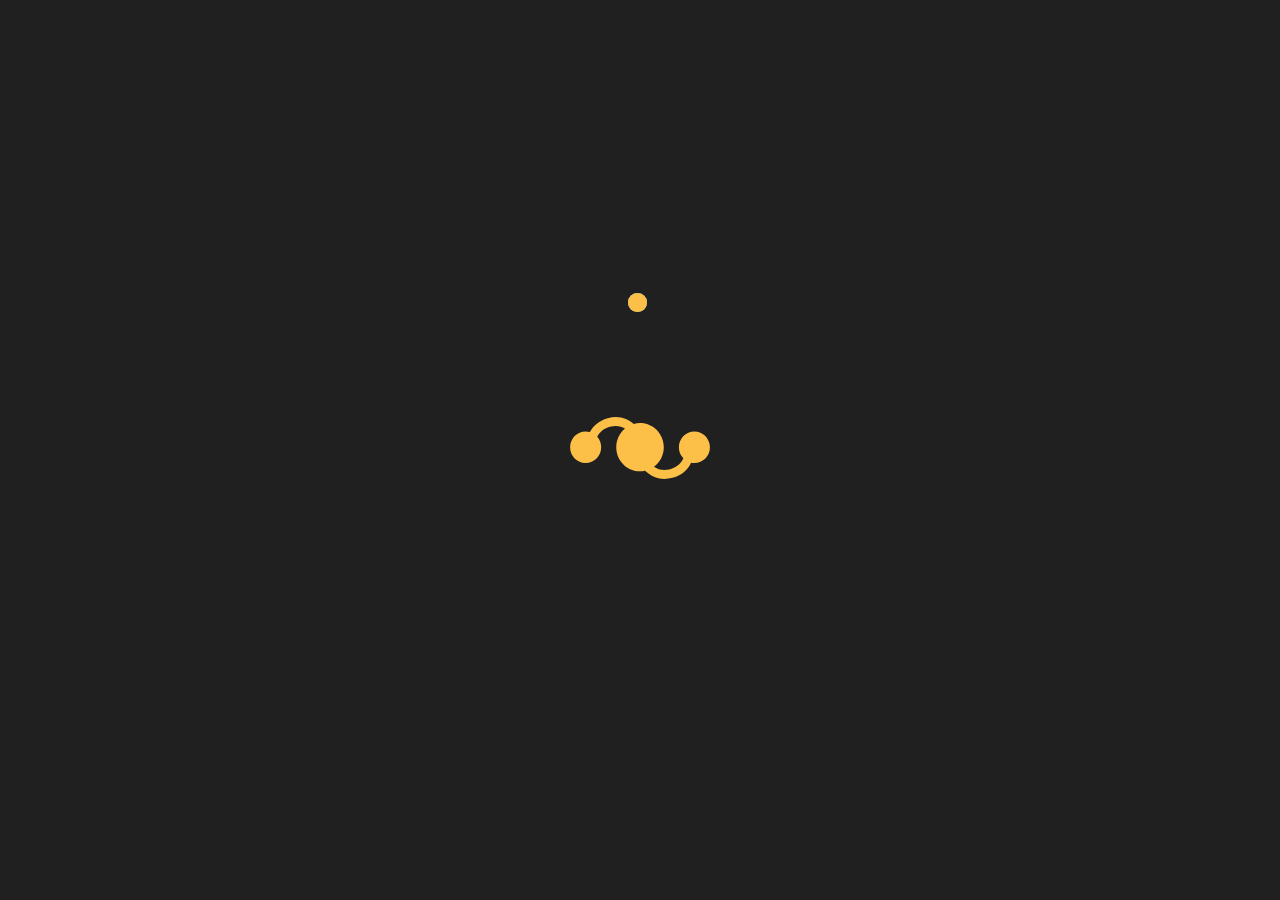
<file: index.html>
<!DOCTYPE html>
<html>
<head>
  <title>Закуток</title>

  <link rel="stylesheet" type="text/css" href="stylesheets/styles.css">
  <link rel="font" type="text/css" href="font/stylesheets.css">
  <link rel="icon" type="image/x-icon" href="images/station.svg">
  <script src="https://code.jquery.com/jquery-3.6.0.min.js"></script>
</head>
<body>

<!-- станция и кружки -->
  <div class="SK">
    <div class="station">
      <div class="image" id="image">
      <img src="images/station.svg" alt="станция" width="140vw"></div>
    </div>

    <div class="fill"></div>

    <div class="spin2">
      <div class="krug1" id="animationspin">
        <div class="blue" id="circle"></div>
      </div>
      <div class="krug2" id="animationspin">
        <div class="red" id="circle"></div>
      </div>
      <div class="krug3" id="animationspin">
        <div class="violet" id="circle"></div>
      </div>
      <div class="krug4" id="animationspin">
        <div class="green" id="circle"></div>
      </div>
      <div class="krug5" id="animationspin">
        <div class="yellow" id="circle"></div>
      </div>
    </div>
  </div>

<!-- главная страница -->
  <div class="main">
    <!-- топ бар -->
    <div class="top" id="top">
      <!-- кнопка история -->
      <div class="B1" id="topButton" >
        <div class="Bblue"  id="container1" onclick="window.location.href='history.html'">
          <div class="история" id="hidden-word1">
          <p>[ИСТОРИЯ]</p>
          </div>
        </div>
      </div>
      <!-- кнопка мероприятия -->
      <div class="B2" id="topButton">
        <div class="Bred"  id="container2" onclick="window.location.href='event.html'">
          <div class="мероприятия" id="hidden-word2">
          <p>[МЕРОПРИЯТИЯ]</p>
          </div>
        </div>
      </div>
      <!-- кнопка станция -->
      <div class="B3" id="topButton">
        <div id="container3">
          <img src="images/station.svg" alt="станция" class="BIMAGE" onclick="window.location.href='index.html'">
            <div class="о станции" id="hidden-word3">
              <p>[ПОДРОБНЕЕ О СТАНЦИИ]</p>
            </div>
        </div>
      </div>
      <!-- кнопка магазин -->
      <div class="B4" id="topButton">
        <div class="Bviolet"  id="container4" onclick="window.location.href='shop.html'">
          <div class="магазин" id="hidden-word4">
          <p>[МАГАЗИН]</p>
          </div>
        </div>
      </div>
      <!-- кнопка новости -->
      <div class="B5" id="topButton">
        <div class="Bgreen"  id="container5" onclick="window.location.href='news.html'">
          <div class="новости" id="hidden-word5">
          <p>[НОВОСТИ]</p>
          </div>
        </div>
      </div>
    </div>

    <!-- большое меню -->
    <div class="wrapper">
      <div class="menue">
        <div class="arrow-right"></div>
        <div class="arrow-right2"></div>
        <div class="arrow-right3"></div>
        <div class="arrow-right4"></div>
        <div class="Историяimage">
          <img src="images/history.svg" alt="история" width="350vw" onclick="window.location.href='history.html'">
        </div>
        <div class="Афишаimage">
          <img src="images/afisha.svg" alt="история" width="350vw" onclick="window.location.href='event.html'">
        </div>
        <div class="Сувенирыimage">
          <img src="images/suveniri.svg" alt="история" width="350vw" onclick="window.location.href='shop.html'">
        </div>
        <div class="Новостиimage">
          <img src="images/news.svg" alt="история" width="350vw" onclick="window.location.href='news.html'">
        </div>
      </div>
      <!-- подвал -->
      <div class="podval">
        <img src="images/podval.svg" alt="podval" class="podvalimg">
      </div>
    </div>

  </div>

  <script src="script.js"></script>

</body>
</html>
</file>
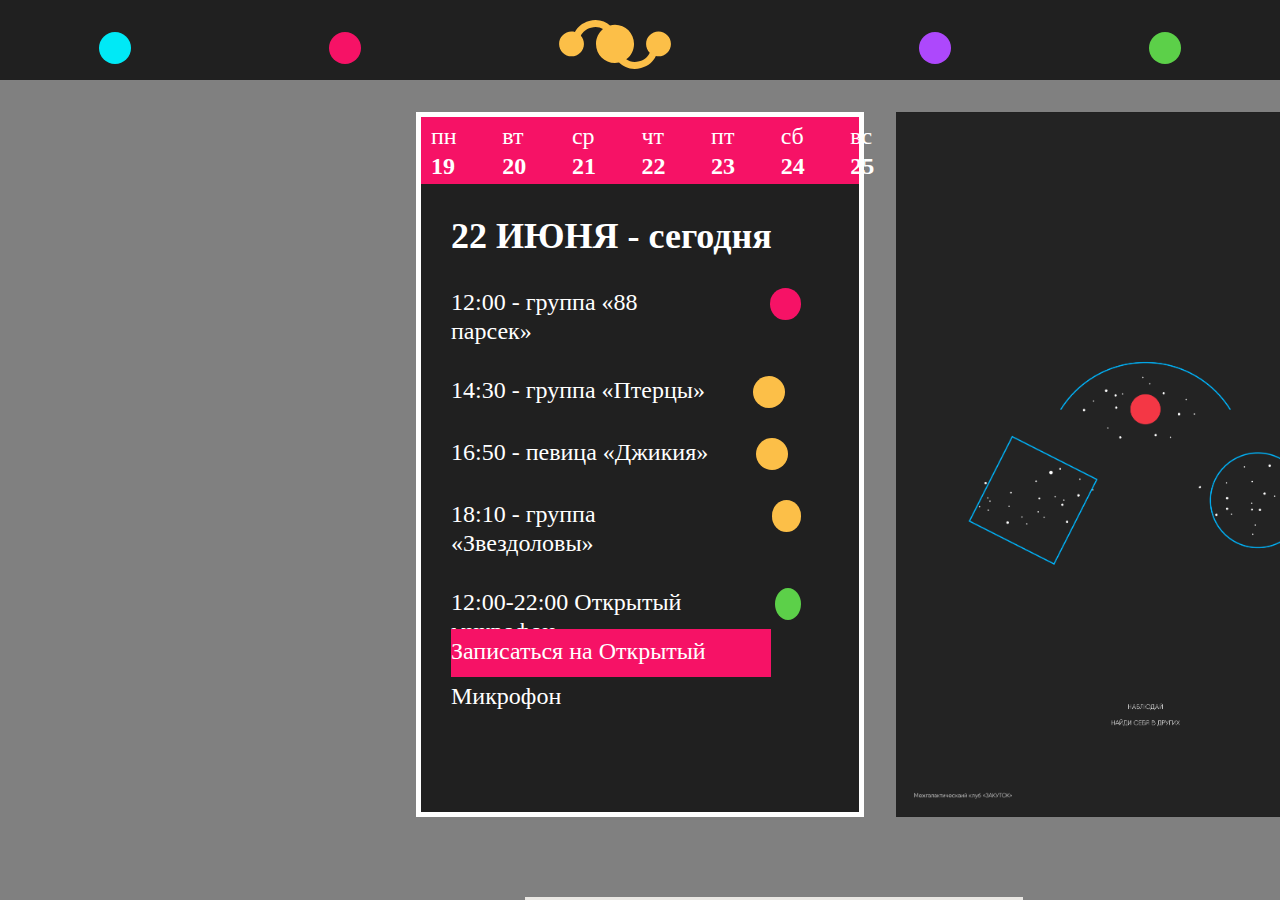
<file: event.html>
<!DOCTYPE html>
<html lang="en" dir="ltr">
  <head>
    <meta charset="utf-8">
    <title>Мероприятия</title>
    <link rel="stylesheet" type="text/css" href="stylesheets/stylesE.css">
    <link rel="font" type="text/css" href="font/stylesheets.css">
    <link rel="icon" type="image/x-icon" href="images/afisha.svg">
    <script src="https://code.jquery.com/jquery-3.6.0.min.js"></script>
  </head>
  <body>
    <script src="scriptE.js"></script>

    <div class="main">
      <!-- топ бар -->
      <div class="top" id="top">
        <!-- кнопка история -->
        <div class="B1" id="topButton" >
          <div class="Bblue"  id="container1" onclick="window.location.href='history.html'">
            <div class="история" id="hidden-word1">
            <p>[ИСТОРИЯ]</p>
            </div>
          </div>
        </div>
        <!-- кнопка мероприятия -->
        <div class="B2" id="topButton">
          <div class="Bred"  id="container2" onclick="window.location.href='event.html'">
            <div class="мероприятия" id="hidden-word2">
            <p>[МЕРОПРИЯТИЯ]</p>
            </div>
          </div>
        </div>
        <!-- кнопка станция -->
        <div class="B3" id="topButton">
          <div id="container3">
            <img src="images/station.svg" alt="станция" class="BIMAGE" onclick="window.location.href='index.html'">
              <div class="о станции" id="hidden-word3">
                <p>[ПОДРОБНЕЕ О СТАНЦИИ]</p>
              </div>
          </div>
        </div>
        <!-- кнопка магазин -->
        <div class="B4" id="topButton">
          <div class="Bviolet"  id="container4" onclick="window.location.href='shop.html'">
            <div class="магазин" id="hidden-word4">
            <p>[МАГАЗИН]</p>
            </div>
          </div>
        </div>
        <!-- кнопка новости -->
        <div class="B5" id="topButton">
          <div class="Bgreen"  id="container5" onclick="window.location.href='news.html'">
            <div class="новости" id="hidden-word5">
            <p>[НОВОСТИ]</p>
            </div>
          </div>
        </div>
      </div>

      <div class="center1">
        <div class="box1red">
          <div class="topred">

            <div class="r1" id="r">
              <div class="пн" id="day">
                пн
              </div>
              <div class="five"  id="number">
                19
              </div>
            </div>

            <div class="r2" id="r">

              <div class="вт" id="day">
                вт
              </div>
              <div class="six" id="number">
                20
              </div>
            </div>

            <div class="r3" id="r">

              <div class="ср" id="day">
                ср
              </div>
              <div class="seven" id="number">
                21
              </div>
            </div>

            <div class="r4" id="r">

              <div class="чт" id="day">
                чт
              </div>
              <div class="eight" id="number">
                22
              </div>
            </div>

            <div class="r5" id="r">

              <div class="пт" id="day">
                пт
              </div>
              <div class="nine" id="number">
                23
              </div>
            </div>

              <div class="r6" id="r">

                <div class="сб" id="day">
                  сб
                </div>
                <div class="ten" id="number">
                  24
                </div>
              </div>

              <div class="r7" id="r">

                <div class="вс" id="day">
                  вс
                </div>
                <div class="eleven" id="number">
                  25
                </div>
              </div>
          </div>

          <div class="button">
            <div class="buttontext">
              Записаться на Открытый Микрофон
            </div>
          </div>

          <div class="redtextcontainer">
            <div class="header1">
             22 ИЮНЯ - сегодня
            </div>
            <div class="redtext+round1" id="redtext_round">
              <div class="redtext1" id="redtext">
                12:00 - группа «88 парсек»
              </div>
              <div class="red1" id="circlesmall"></div>
            </div>

            <div class="redtext+round2" id="redtext_round">
              <div class="redtext2" id="redtext">
                14:30 - группа «Птерцы»
              </div>
              <div class="yellow1" id="circlesmall"></div>
            </div>

            <div class="redtext+round3" id="redtext_round">
              <div class="redtext3" id="redtext">
                16:50 - певица «Джикия»
              </div>
              <div class="yellow2" id="circlesmall"></div>
            </div>

            <div class="redtext+round4" id="redtext_round">
              <div class="redtext4" id="redtext">
                18:10 - группа «Звездоловы»
              </div>
              <div class="yellow3" id="circlesmall"></div>
            </div>


            <div class="redtext+round5" id="redtext_round">
              <div class="redtext5" id="redtext">
                12:00-22:00 Открытый микрофон
              </div>
              <div class="green" id="circlesmall"></div>
            </div>
          </div>
        </div>

        <div class="png1container">
          <img src="images/1@3x.png" alt="1" width="498.5vw" id="png1">
          <img src="images/2@3x.png" alt="1" width="498.5vw" id="png1">
          <img src="images/3@3x.png" alt="1" width="498.5vw" id="png1">
          <img src="images/4@3x.png" alt="1" width="498.5vw" id="png1">
          <img src="images/5@3x.png" alt="1" width="498.5vw" id="png1">
          <img src="images/6@3x.png" alt="1" width="498.5vw" id="png1">
        </div>
        <div class="png2container">
          <img src="images/1 dark@3x.png" alt="1" width="498.5vw" id="png2">
          <img src="images/2 dark@3x.png" alt="1" width="498.5vw" id="png2">
          <img src="images/3 dark@3x.png" alt="1" width="498.5vw" id="png2">
          <img src="images/4 dark@3x.png" alt="1" width="498.5vw" id="png2">
        </div>

      </div>
  </body>
</html>
</file>
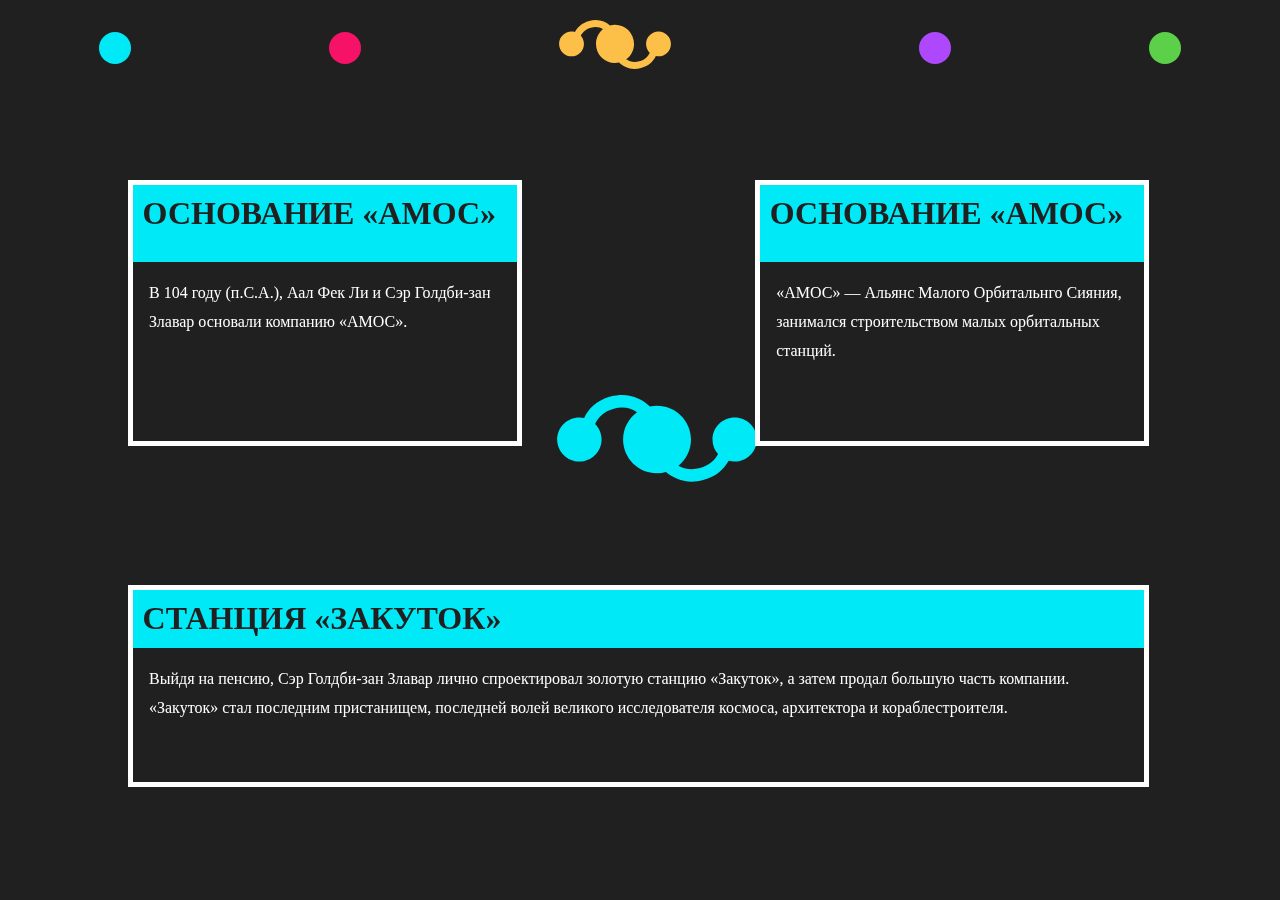
<file: history.html>
<!DOCTYPE html>
<html lang="en" dir="ltr">
  <head>
    <meta charset="utf-8">
    <title>История</title>
    <link rel="stylesheet" type="text/css" href="stylesheets/stylesH.css">
    <link rel="font" type="text/css" href="font/stylesheets.css">
    <link rel="icon" type="image/x-icon" href="images/history.svg">
    <script src="https://code.jquery.com/jquery-3.6.0.min.js"></script>
  </head>
  <body>
    <script src="scriptH.js"></script>

    <div class="main">
      <!-- топ бар -->
      <div class="top" id="top">
        <!-- кнопка история -->
        <div class="B1" id="topButton" >
          <div class="Bblue"  id="container1" onclick="window.location.href='history.html'">
            <div class="история" id="hidden-word1">
            <p>[ИСТОРИЯ]</p>
            </div>
          </div>
        </div>
        <!-- кнопка мероприятия -->
        <div class="B2" id="topButton">
          <div class="Bred"  id="container2" onclick="window.location.href='event.html'">
            <div class="мероприятия" id="hidden-word2">
            <p>[МЕРОПРИЯТИЯ]</p>
            </div>
          </div>
        </div>
        <!-- кнопка станция -->
        <div class="B3" id="topButton">
          <div id="container3">
            <img src="images/station.svg" alt="станция" class="BIMAGE" onclick="window.location.href='index.html'">
              <div class="о станции" id="hidden-word3">
                <p>[ПОДРОБНЕЕ О СТАНЦИИ]</p>
              </div>
          </div>
        </div>
        <!-- кнопка магазин -->
        <div class="B4" id="topButton">
          <div class="Bviolet"  id="container4" onclick="window.location.href='shop.html'">
            <div class="магазин" id="hidden-word4">
            <p>[МАГАЗИН]</p>
            </div>
          </div>
        </div>
        <!-- кнопка новости -->
        <div class="B5" id="topButton">
          <div class="Bgreen"  id="container5" onclick="window.location.href='news.html'">
            <div class="новости" id="hidden-word5">
            <p>[НОВОСТИ]</p>
            </div>
          </div>
        </div>
      </div>

      <div class="center1">
        <div class="stationcontainer">
          <img src="images/station_blue.svg" alt="station_blue" class="station_blue" width="200vw">
        </div>

        <div class="containers">

          <div class="box1">
            <div class="rectangle1"></div>
            <div class="headline1">
              ОСНОВАНИЕ «АМОС»
            </div>
            <div class="text1">
              В 104 году (п.С.А.), Аал Фек Ли и Сэр Голдби-зан Злавар основали компанию «АМОС».
            </div>
          </div>

          <div class="box2">
            <div class="rectangle2"></div>
            <div class="headline2">
              ОСНОВАНИЕ «АМОС»
            </div>
            <div class="text2">
              «АМОС» — Альянс Малого Орбитальнго Сияния, занимался строительством малых орбитальных станций.
            </div>
          </div>

          <div class="box3">
            <div class="rectangle3"></div>
            <div class="headline3">
              СТАНЦИЯ «ЗАКУТОК»
            </div>
            <div class="text3">
              Выйдя на пенсию, Сэр Голдби-зан Злавар лично спроектировал золотую станцию «Закуток», а затем продал большую часть компании. «Закуток» стал последним пристанищем, последней волей великого исследователя космоса, архитектора и кораблестроителя.
            </div>
          </div>
        </div>
      </div>

  </body>
</html>
</file>
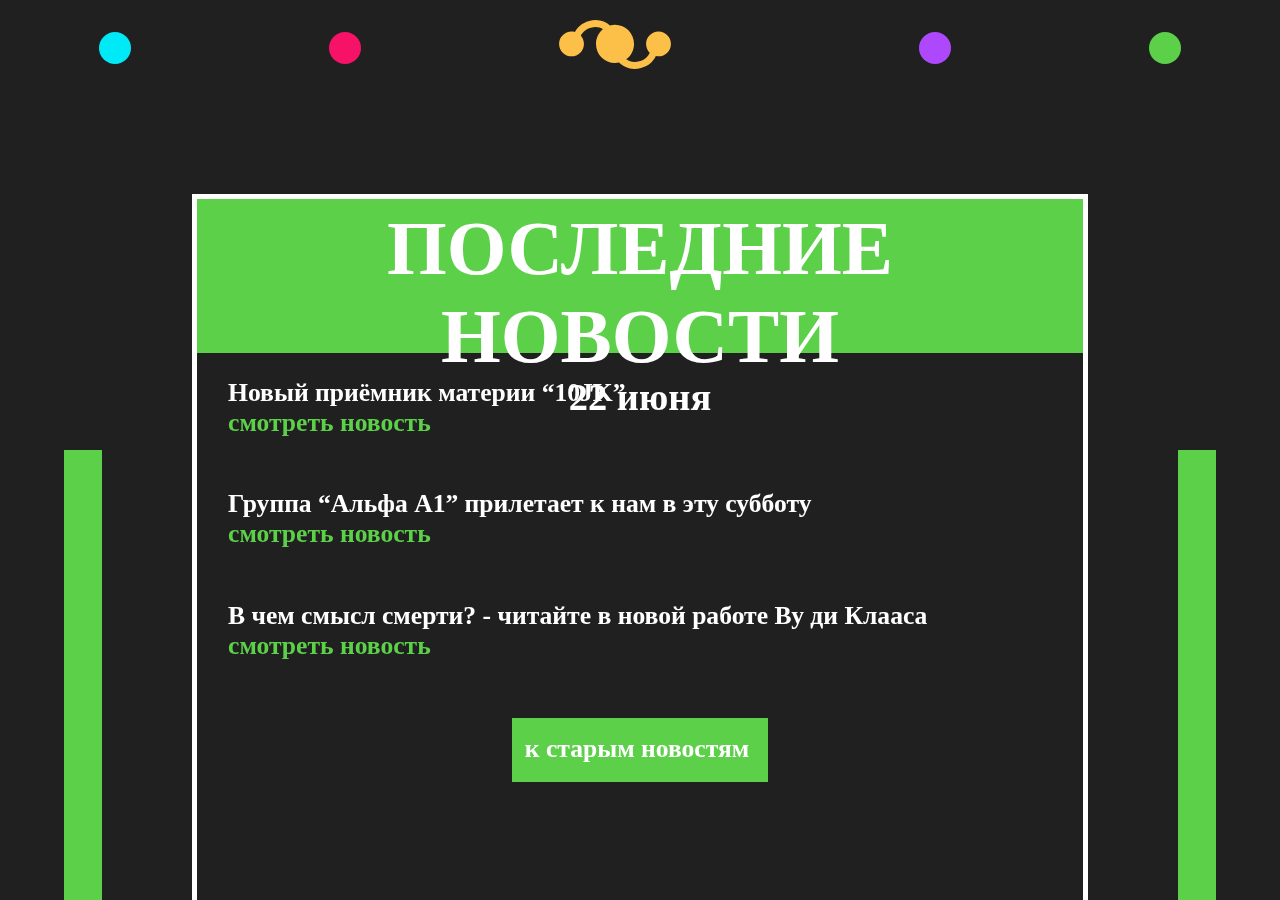
<file: news.html>
<!DOCTYPE html>
<html lang="en" dir="ltr">
  <head>
    <meta charset="utf-8">
    <title>Новости</title>
    <link rel="stylesheet" type="text/css" href="stylesheets/stylesN.css">
    <link rel="font" type="text/css" href="font/stylesheets.css">
    <link rel="icon" type="image/x-icon" href="images/news.svg">
    <script src="https://code.jquery.com/jquery-3.6.0.min.js"></script>
  </head>
  <body>
    <script src="scriptE.js"></script>

    <div class="main">
      <!-- топ бар -->
      <div class="top" id="top">
        <!-- кнопка история -->
        <div class="B1" id="topButton" >
          <div class="Bblue"  id="container1" onclick="window.location.href='history.html'">
            <div class="история" id="hidden-word1">
            <p>[ИСТОРИЯ]</p>
            </div>
          </div>
        </div>
        <!-- кнопка мероприятия -->
        <div class="B2" id="topButton">
          <div class="Bred"  id="container2" onclick="window.location.href='event.html'">
            <div class="мероприятия" id="hidden-word2">
            <p>[МЕРОПРИЯТИЯ]</p>
            </div>
          </div>
        </div>
        <!-- кнопка станция -->
        <div class="B3" id="topButton">
          <div id="container3">
            <img src="images/station.svg" alt="станция" class="BIMAGE" onclick="window.location.href='index.html'">
              <div class="о станции" id="hidden-word3">
                <p>[ПОДРОБНЕЕ О СТАНЦИИ]</p>
              </div>
          </div>
        </div>
        <!-- кнопка магазин -->
        <div class="B4" id="topButton">
          <div class="Bviolet"  id="container4" onclick="window.location.href='shop.html'">
            <div class="магазин" id="hidden-word4">
            <p>[МАГАЗИН]</p>
            </div>
          </div>
        </div>
        <!-- кнопка новости -->
        <div class="B5" id="topButton">
          <div class="Bgreen"  id="container5" onclick="window.location.href='news.html'">
            <div class="новости" id="hidden-word5">
            <p>[НОВОСТИ]</p>
            </div>
          </div>
        </div>
      </div>

      <div class="center">
        <div class="animelement1 swing"></div>
        <div class="container">
          <div class="topgreen">
            <div class="header1">
              ПОСЛЕДНИЕ НОВОСТИ
            </div>
            <div class="header2">
              22 июня
            </div>
          </div>
          <div class="textcontainer">
            <div class="text1" id="txt">
              Новый приёмник материи “10JK”
            </div>
            <div id="textgreen">
              смотреть новость
            </div>
            <div class="text2" id="txt">
              Группа “Альфа А1” прилетает к нам в эту субботу
            </div>
            <div id="textgreen">
              смотреть новость
            </div>
            <div class="text3" id="txt">
              В чем смысл смерти? - читайте в новой работе Ву ди Клааса
            </div>
            <div id="textgreen">
              смотреть новость
            </div>
          </div>
          <div class="button">
            <div class="buttontext">
              к старым новостям
            </div>
          </div>
        </div>
        <div class="animelement2 swing2"></div>

      </div>
  </body>
</html>
</file>
<file: stylesheets/styles.css>
* {
	margin: 0;
	padding: 0;
}
html,
body {
	height: 100%;
}
.wrapper {
	position: relative;
	min-height: 96%;
}
.content {
	padding-bottom: 100px;
}


  body {
    background-color: #202020;
    display: flex;
    align-items: center;
    margin: 0;
    overflow: hidden;
  }

  /*----------------------------------Все про иконку станции---------------------------------------*/

  .SK{
    margin: 0 auto;
    position: relative;
  }

  /* Бокс станции для картинки*/
  .station{
    margin: 0 auto;
    position: relative;
    cursor: pointer;
    animation: spin 4s linear infinite;
    transition: top 1s ease-in-out;
    z-index: 2;
  }

  /* Картинка станции */
  .image {
    margin: 0 auto;
    position: relative;
    transition: transform 0.3s ease-in-out;
    transform-origin: center;
    z-index: 3;
  }
  .image:hover  {
    transform: scale(1.5);
  }

  /* Элемент, заполняющий страницу после клика по санции */
  .fill{
    width: 2vw;
    height: 2vw;
    border-radius: 100%;
    background-color: #FCBF48;
    position: absolute;
    top: 30%;
    left: 40%;
    transition: transform 0.3s ease-in-out;
  }

  /* Действия по клику */
  .hide{
    display: none;
  }
  .unhide{
    display: flex;
  }
  .scale {
    animation: scale 2s 1 alternate forwards;
  }

  /* Анимации */
  @keyframes spin {
    0% {
      transform: rotate(0deg);
    }
    100% {
      transform: rotate(360deg);
    }
  }
  @keyframes scale {
    0% {
      transform: scale(1);
      background-color: #FCBF48;
    }
    70% {
        transform: scale(120);
        background-color: #FCBF48;
      }
    100% {
      transform: scale(150);
      background-color: #202020;
    }
  }
  /*----------------------------------Все про иконку станции---------------------------------------*/


  /*----------------------------------Все про цветные кругляши-------------------------------------*/

  /* База для кручения */
  .spin2{
    position: absolute;
    width: 5em;
    height: 5em;
    top: 11%;
    left: 31%;
  }

  /* Крутящиеся элементы */
  #animationspin{
    position: absolute;
    display: flex;
    width: 20em;
    height: 20em;
    top: -165%;
    left: -170%;
    z-index: 1;
  }

  .krug1{
    animation: spin2 3s 1s infinite ease-in-out;
  }
  .krug2{
    animation: spin2 3s 1.1s infinite ease-in-out;
  }
  .krug3{
    animation: spin2 3s 1.2s infinite ease-in-out;
  }
  .krug4{
    animation: spin2 3s 1.3s infinite ease-in-out;
  }
  .krug5{
    animation: spin2 3s 1.4s infinite ease-in-out;
  }

  /* Разноцветные кружки */
  #circle{
    position: relative;
    margin: 0 auto;
    width: 1.2em;
    height: 1.2em;
    border-radius: 100%;
  }
  .yellow{
    background-color: #FCBF48;
    z-index: 2;
  }
  .blue{
    background-color: #00E9F6;
  }
  .red{
    background-color: #F61266;
  }
  .violet{
    background-color: #AD48FC;
  }
  .green{
    background-color: #5CD049;
    z-index: 1;
  }

  /* Анимации */
  @keyframes spin2 {
    0% {rotate: 0deg;}
    80% {rotate: 360deg;}
    100% {rotate: 360deg;}
  }
  /*----------------------------------Все про цветные кругляши-------------------------------------*/


  /*-------------------------------------Главная страница------------------------------------------*/
  .main{
    position: fixed;
    width: 100vw;
    height: 100%;
    z-index: 0;
  }

  /* Верхний блок */
  .top{
    transform: translatey(-10em);
    display: flex;
    width: 100vw;
    height: 5em;
    z-index: 0;
  }

  /* Анимация появления верхнего блока */
  .top_final{
    animation: topappear 2s 1s 1 forwards;
  }
  @keyframes topappear {
    0% {opacity: 0%; transform: translatey(-10em);}
    100% {opacity: 100%; transform: translatey(-1em);}
  }

  /* Контент верхнего блока */
  #topButton{
    top: 10%;
    margin: 0 auto;
  }
  .Bblue{
    position: relative;
    width: 1.5em;
    height: 1.5em;
    background-color: #00E9F6;
    border-radius: 100%;
    top: 2em;
    cursor: pointer;
  }
  .Bred{
    position: relative;
    width: 1.5em;
    height: 1.5em;
    background-color: #F61266;
    border-radius: 100%;
    top: 2em;
		cursor: pointer;
  }
  .Bviolet{
    position: relative;
    width: 1.5em;
    height: 1.5em;
    background-color: #AD48FC;
    border-radius: 100%;
    top: 2em;
		cursor: pointer;
  }
  .Bgreen{
    position: relative;
    width: 1.5em;
    height: 1.5em;
    background-color: #5CD049;
    border-radius: 100%;
    top: 2em;
		cursor: pointer;
  }
  .BIMAGE{
    position: relative;
    margin: auto 0;
		left: 0.8em;
    width: 4.6em;
    top: 1.8em;
		cursor: pointer;
  }

  #hidden-word1 {
    font-family: Qanelas;
    font-weight: bold;
    visibility: hidden;
    position: relative;
    top: 3em;
    left: -1.2em;
    color: #00E9F6;
    font-size: 10px;
  }

  #hidden-word2 {
    font-family: Qanelas;
    font-weight: 900;
    visibility: hidden;
    position: relative;
    top: 3em;
    left: -2.5em;
    color: #F61266;
    font-size: 10px;
  }

  #hidden-word3 {
    font-family: Qanelas;
    font-weight: bold;
    visibility: hidden;
    position: relative;
    top: 3em;
    left: 0.7vw;
    color: #FCBF48;
    font-size: 10px;
  }

  #hidden-word4 {
    font-family: Qanelas;
    font-weight: bold;
    visibility: hidden;
    position: relative;
    top: 3em;
    left: -1.2em;
    color: #AD48FC;
    font-size: 10px;
  }

  #hidden-word5 {
    font-family: Qanelas;
    font-weight: bold;
    visibility: hidden;
    position: relative;
    top: 3em;
    left: -1.2em;
    color: #5CD049;
    font-size: 10px;
  }


  /* Большое меню */

  .menue{
    width: 100%;
    height: 30vw;
    position: absolute;
    opacity: 0%;
    display: inline-block;
    top: 40%;
    left: 50%;
    transform: translate(-50%, -50%);
  }

  .Историяimage{
    position: absolute;
    top: 50%;
    left: 50%;
    transform: translate(-50%, -50%);
  }
  .Афишаimage{
    position: relative;
    left: -100vw;
  }
  .Сувенирыimage{
    position: relative;
    left: -100vw;
  }
  .Новостиimage{
    position: relative;
    left: -100vw;
  }

  /* центрирование при нажатии на стрелочку */
  .center{
    position: absolute;
    top: 50%;
    left: 50%;
    transform: translate(-50%, -50%);
  }

  .arrow-right {
  position: absolute;
  top: 50%;
  left: 80%;
  transform: translate(-50%, -50%);
  width: 0;
  height: 0;
  border-top: 1.5em solid transparent;
  border-bottom: 1.5em solid transparent;
  border-left: 1.5em solid #F61266;
  z-index: 10;
  cursor: pointer;
  }
  .arrow-right2 {
  position: absolute;
  top: 50%;
  left: 80%;
  transform: translate(-50%, -50%);
  width: 0;
  height: 0;
  border-top: 1.5em solid transparent;
  border-bottom: 1.5em solid transparent;
  border-left: 1.5em solid #AD48FC;
  z-index: 9;
  cursor: pointer;
  }
  .arrow-right3 {
  position: absolute;
  top: 50%;
  left: 80%;
  transform: translate(-50%, -50%);
  width: 0;
  height: 0;
  border-top: 1.5em solid transparent;
  border-bottom: 1.5em solid transparent;
  border-left: 1.5em solid #5CD049;
  z-index: 8;
  cursor: pointer;
  }

  /* Анимация появления большого меню */
  .menue_final{
    animation: menueappear 2s 1s 1 forwards;
  }
  @keyframes menueappear {
    0% {opacity: 0%;}
    70% {opacity: 0%;}
    100% {opacity: 100%;}
  }

  /*-------------------------------------Главная страница------------------------------------------*/

  /*------------------------------------------Подвал----------------------------------------------*/

  .podval {
  	position: absolute;
  	left: 0;
  	bottom: 12vw;
  	width: 100%;
  	height: 90px;
  }
  .podvalimg{
    opacity: 0%;
    width: 100vw;
  }
  /* Анимация появления подвала */
  .podval_final{
    animation: podvalappear 2s 1.4s 1 forwards;
  }
  @keyframes podvalappear {
    0% {opacity: 0%;}
    70% {opacity: 0%;}
    100% {opacity: 100%;}
  }

  /*------------------------------------------Подвал----------------------------------------------*/
  }
</file>
<file: stylesheets/stylesE.css>
body {
  background-color: #202020;
  display: flex;
  align-items: center;
  margin: 0;
  overflow: hidden;
  height: 100vh;
  width: 100%;
}
.main{
  position: fixed;
  width: 100vw;
  height: 100%;
  z-index: 0;
}

/* Верхний блок */
.top{
  display: flex;
  width: 100vw;
  height: 5em;
  z-index: 0;
}

/* Контент верхнего блока */
#topButton{
  top: 30%;
  margin: 0 auto;
}
.Bblue{
  position: relative;
  width: 2em;
  height: 2em;
  background-color: #00E9F6;
  border-radius: 100%;
  top: 1.25em;
  cursor: pointer;
}
.Bred{
  position: relative;
  width: 2em;
  height: 2em;
  background-color: #F61266;
  border-radius: 100%;
  top: 1.25em;
  cursor: pointer;
}
.Bviolet{
  position: relative;
  width: 2em;
  height: 2em;
  background-color: #AD48FC;
  border-radius: 100%;
  top: 1.25em;
  cursor: pointer;
}
.Bgreen{
  position: relative;
  width: 2em;
  height: 2em;
  background-color: #5CD049;
  border-radius: 100%;
  top: 1.25em;
  cursor: pointer;
}
.BIMAGE{
  position: relative;
  margin: auto 0;
  width: 7em;
  top: 1.25em;
  cursor: pointer;
}

#hidden-word1 {
  font-family: Qanelas;
  font-weight: bold;
  visibility: hidden;
  position: relative;
  top: 3em;
  left: -1.2em;
  color: #00E9F6;
  font-size: 12px;
}

#hidden-word2 {
  font-family: Qanelas;
  font-weight: 900;
  visibility: hidden;
  position: relative;
  top: 3em;
  left: -2.5em;
  color: #F61266;
  font-size: 12px;
}

#hidden-word3 {
  font-family: Qanelas;
  font-weight: bold;
  visibility: hidden;
  position: relative;
  top: 3em;
  left: -0.7em;
  color: #FCBF48;
  font-size: 12px;
}

#hidden-word4 {
  font-family: Qanelas;
  font-weight: bold;
  visibility: hidden;
  position: relative;
  top: 3em;
  left: -1.2em;
  color: #AD48FC;
  font-size: 12px;
}

#hidden-word5 {
  font-family: Qanelas;
  font-weight: bold;
  visibility: hidden;
  position: relative;
  top: 3em;
  left: -1.2em;
  color: #5CD049;
  font-size: 12px;
}














/* Центральный блок */
.center1{
  width: 100%;
  height: 100%;

}

/* контейнер */
.box1red{
  box-sizing: border-box;
  position: relative;
  margin: 0 auto;
  width: 35%;
  height: 704.6px;
  background: #202020;
  border: 5px solid #FFFFFF;
  top: 32px;
}

/* топ красный */
.topred{
  position: relative;
  width: 100%;
  height: 67px;
  background: #F61266;
  display: flex;
  gap: 2vw;
}
.redtextcontainer{
  gap: 2em;
}
/* 5 ИЮНЯ - сегодня */
.header1{
  margin: 30px 30px;
  position: relative;
  font-family: 'Qanelas';
  font-style: normal;
  font-weight: 600;
  font-size: 36px;
  line-height: 44px;
  text-align: justify;
  color: #FFFFFF;
}

/* кнопка */
.button{
  position: absolute;
  width: 25vw;
  height: 3em;
  background: #F61266;
  top: 32em;
  left: 30px;
}
.buttontext{
  font-family: 'Qanelas';
  font-style: normal;
  font-weight: 400;
  font-size: 1.5em;
  line-height: 45px;
  color: #FFFFFF;
}

#number{
  font-family: 'Qanelas';
  font-style: normal;
  font-weight: 700;
  font-size: 1.5em;
  line-height: 30px;
  color: #FFFFFF;
}
#day{
  font-family: 'Qanelas';
  font-style: normal;
  font-weight: 400;
  font-size: 1.5em;
  line-height: 29px;

  /* identical to box height */

  color: #FFFFFF;
}

#r{
  margin: 5px 10px 10px 10px;
  width: 50px;
  height: 50px;
}

#redtext{
  font-family: 'Qanelas';
  font-style: normal;
  font-weight: 400;
  font-size: 1.5em;
  line-height: 29px;
  color: #FFFFFF;
}
#circlesmall{
  width: 2em;
  height: 2em;
  border-radius: 100%;
}
#redtext_round{
  width: 80%;
  display: flex;
  gap: 3em;
  margin: 30px 30px;
}

.yellow1{
  background-color: #FCBF48;
}
.yellow2{
  background-color: #FCBF48;
}
.yellow3{
  background-color: #FCBF48;
}

.red1{
  background-color: #F61266;
}

.green{
  background: #5CD049;
}

.png1container{
  position: absolute;
  height: 704.6px;
  width: 20%;
  background-color: gray;
  top: 112px;
  left: 1%;
}

#png1{
  position: absolute;
}
#png1:hover{
  display: none;
}

.png2container{
  position: absolute;
  height: 704.6px;
  width: 20%;
  background-color: gray;
  top: 112px;
  left: 70%;
}

#png2{
  position: absolute;
}
#png2:hover{
  display: none;
}

@media (max-width: 1616px) {
  .center1{
    display: grid;
    background-color: gray;
  }
  .png1container{
    position: relative;
    margin: 0 auto;
    height: 704.6px;
    width: ;
    background-color: pink;
    top: 112px;
  }
}
</file>
<file: stylesheets/stylesH.css>
body {
  background-color: #202020;
  display: flex;
  align-items: center;
  margin: 0;
  overflow: hidden;
  height: 100vh;
  width: 100%;
}
.main{
  position: fixed;
  width: 100vw;
  height: 100%;
  z-index: 0;
}

/* Верхний блок */
.top{
  display: flex;
  width: 100vw;
  height: 5em;
  z-index: 0;
}

/* Контент верхнего блока */
#topButton{
  top: 30%;
  margin: 0 auto;
}
.Bblue{
  position: relative;
  width: 2em;
  height: 2em;
  background-color: #00E9F6;
  border-radius: 100%;
  top: 1.25em;
  cursor: pointer;
}
.Bred{
  position: relative;
  width: 2em;
  height: 2em;
  background-color: #F61266;
  border-radius: 100%;
  top: 1.25em;
  cursor: pointer;
}
.Bviolet{
  position: relative;
  width: 2em;
  height: 2em;
  background-color: #AD48FC;
  border-radius: 100%;
  top: 1.25em;
  cursor: pointer;
}
.Bgreen{
  position: relative;
  width: 2em;
  height: 2em;
  background-color: #5CD049;
  border-radius: 100%;
  top: 1.25em;
  cursor: pointer;
}
.BIMAGE{
  position: relative;
  margin: auto 0;
  width: 7em;
  top: 1.25em;
  cursor: pointer;
}

#hidden-word1 {
  font-family: Qanelas;
  font-weight: bold;
  visibility: hidden;
  position: relative;
  top: 3em;
  left: -1.2em;
  color: #00E9F6;
  font-size: 12px;
}

#hidden-word2 {
  font-family: Qanelas;
  font-weight: 900;
  visibility: hidden;
  position: relative;
  top: 3em;
  left: -2.5em;
  color: #F61266;
  font-size: 12px;
}

#hidden-word3 {
  font-family: Qanelas;
  font-weight: bold;
  visibility: hidden;
  position: relative;
  top: 3em;
  left: -0.7em;
  color: #FCBF48;
  font-size: 12px;
}

#hidden-word4 {
  font-family: Qanelas;
  font-weight: bold;
  visibility: hidden;
  position: relative;
  top: 3em;
  left: -1.2em;
  color: #AD48FC;
  font-size: 12px;
}

#hidden-word5 {
  font-family: Qanelas;
  font-weight: bold;
  visibility: hidden;
  position: relative;
  top: 3em;
  left: -1.2em;
  color: #5CD049;
  font-size: 12px;
}

/* Центральный блок */

.stationcontainer{
  position: absolute;
  width: 100vw;
  height: 100vh;
}
.station_blue{
  position: relative;
  top: 35%;
  left: 43.5%;
  margin: 0 auto;
  animation: spin 5s linear infinite;
  z-index: 1;
}
@keyframes spin {
  0% {
    transform: rotate(0deg);
  }
  100% {
    transform: rotate(360deg);
  }
}
/* box1 */
.box1{
  position: absolute;
  width: 30vw;
  height: 20vw;
  left: 10vw;
  top: 20%;
  z-index: 1;
  background-color: #202020;
  border: 5px solid #FFFFFF;
  animation: fade1 1s linear;
  z-index: 2;
}

/* В 104 году (п.С.А.), Аал Фек Ли и Сэр Голдби-зан Злавар основали компанию «АМОС». */
.text1{
  margin: 1em 1em 1em 1em;
  font-family: 'Qanelas';
  font-style: normal;
  font-weight: 400;
  font-size: 1em;
  line-height: 29px;
  color: #FFFFFF;
}
/* rectangle1 */
.rectangle1{
  width: 100%;
  height: 30%;
  background: #00E9F6;
  z-index: 2;
}
/* ОСНОВАНИЕ «АМОС» */
.headline1{
  position: absolute;
  top: 0.2em;
  left: 0.3em;

  font-family: 'Qanelas';
  font-style: normal;
  font-weight: 600;
  font-size: 2em;
  line-height: 44px;
  text-align: justify;

  color: #202020;
}

/* box2 */
.box2{
  position: absolute;
  width: 30vw;
  height: 20vw;
  left: 59vw;
  top: 20%;
  z-index: 1;
  background-color: #202020;
  border: 5px solid #FFFFFF;
  animation: fade1 2s linear;
  z-index: 2;
}

/* В 104 году (п.С.А.), Аал Фек Ли и Сэр Голдби-зан Злавар основали компанию «АМОС». */
.text2{
  margin: 1em 1em 1em 1em;
  font-family: 'Qanelas';
  font-style: normal;
  font-weight: 400;
  font-size: 1em;
  line-height: 29px;
  color: #FFFFFF;
}
/* rectangle2 */
.rectangle2{
  width: 100%;
  height: 30%;
  background: #00E9F6;
  z-index: 2;
}
/* ОСНОВАНИЕ «АМОС» */
.headline2{
  position: absolute;
  top: 0.2em;
  left: 0.3em;

  font-family: 'Qanelas';
  font-style: normal;
  font-weight: 600;
  font-size: 2em;
  line-height: 44px;
  text-align: justify;

  color: #202020;
}

/* box2 */
.box3{
  position: absolute;
  width: 79vw;
  height: 15vw;
  left: 10vw;
  top: 65%;
  z-index: 1;
  border: 5px solid #FFFFFF;
  animation: fade1 3s linear;
}

/* В 104 году (п.С.А.), Аал Фек Ли и Сэр Голдби-зан Злавар основали компанию «АМОС». */
.text3{
  margin: 1em 1em 1em 1em;
  font-family: 'Qanelas';
  font-style: normal;
  font-weight: 400;
  font-size: 1em;
  line-height: 29px;
  color: #FFFFFF;
}
/* rectangle2 */
.rectangle3{
  width: 100%;
  height: 30%;
  background: #00E9F6;
  z-index: 2;
}
/* СТАНЦИЯ «ЗАКУТОК» */
.headline3{
  position: absolute;
  top: 0.2em;
  left: 0.3em;

  font-family: 'Qanelas';
  font-style: normal;
  font-weight: 600;
  font-size: 2em;
  line-height: 44px;
  text-align: justify;

  color: #202020;
}

@keyframes fade1 {
  0% {opacity: 0%}
  70% {opacity: 0%}
  100% {opacity: 100%}
}
@keyframes fade2 {
  0% {opacity: 0%}
  80% {opacity: 0%}
  100% {opacity: 100%}
}
@keyframes fade3 {
  0% {opacity: 0%}
  90% {opacity: 0%}
  100% {opacity: 100%}
}

@media (max-width: 1139px) {
  .containers{
    display: grid;
  }
  .box1{
    position: relative;
    width: 80vw;
    min-width: 361px;
    height: 20vw;
    left: 10vw;
    top: 50%;
    z-index: 1;
    border: 5px solid #FFFFFF;
  }

  /* В 104 году (п.С.А.), Аал Фек Ли и Сэр Голдби-зан Злавар основали компанию «АМОС». */
  .text1{
    margin: 1em 1em 1em 1em;
    font-family: 'Qanelas';
    font-style: normal;
    font-weight: 400;
    font-size: 1em;
    line-height: 29px;
    color: #FFFFFF;
  }
  /* rectangle1 */
  .rectangle1{
    width: 100%;
    height: 30%;
    background: #00E9F6;
    z-index: 2;
  }
  /* ОСНОВАНИЕ «АМОС» */
  .headline1{
    position: absolute;
    top: 0.2em;
    left: 0.3em;

    font-family: 'Qanelas';
    font-style: normal;
    font-weight: 600;
    font-size: 2em;
    line-height: 44px;
    text-align: justify;

    color: #202020;
  }

  /* box2 */
  .box2{
    position: relative;
    min-width: 361px;
    width: 80vw;
    height: 20vw;
    left: 10vw;
    top: 50%;
    z-index: 1;
    border: 5px solid #FFFFFF;
  }

  /* В 104 году (п.С.А.), Аал Фек Ли и Сэр Голдби-зан Злавар основали компанию «АМОС». */
  .text2{
    margin: 1em 1em 1em 1em;
    font-family: 'Qanelas';
    font-style: normal;
    font-weight: 400;
    font-size: 1em;
    line-height: 29px;
    color: #FFFFFF;
  }
  /* rectangle2 */
  .rectangle2{
    width: 100%;
    height: 30%;
    background: #00E9F6;
    z-index: 2;
  }
  /* ОСНОВАНИЕ «АМОС» */
  .headline2{
    position: absolute;
    top: 0.2em;
    left: 0.3em;

    font-family: 'Qanelas';
    font-style: normal;
    font-weight: 600;
    font-size: 2em;
    line-height: 44px;
    text-align: justify;

    color: #202020;
  }

  /* box2 */
  .box3{
    position: relative;
    min-width: 361px;
    width: 80vw;
    height: 20vw;
    left: 10vw;
    top: 50%;
    z-index: 1;
    border: 5px solid #FFFFFF;
  }

  /* В 104 году (п.С.А.), Аал Фек Ли и Сэр Голдби-зан Злавар основали компанию «АМОС». */
  .text3{
    margin: 1em 1em 1em 1em;
    font-family: 'Qanelas';
    font-style: normal;
    font-weight: 400;
    font-size: 1em;
    line-height: 29px;
    color: #FFFFFF;
  }
  /* rectangle2 */
  .rectangle3{
    width: 100%;
    height: 30%;
    background: #00E9F6;
    z-index: 2;
  }
  /* СТАНЦИЯ «ЗАКУТОК» */
  .headline3{
    position: absolute;
    top: 0.2em;
    left: 0.3em;

    font-family: 'Qanelas';
    font-style: normal;
    font-weight: 600;
    font-size: 2em;
    line-height: 44px;
    text-align: justify;

    color: #202020;
  }
}
@keyframes spin {
  0%{rotate: 0deg;}
  100%{rotate: 360deg;}
}
</file>
<file: stylesheets/stylesN.css>
body {
  background-color: #202020;
  display: flex;
  align-items: center;
  margin: 0;
  overflow: hidden;
  height: 100vh;
  width: 100%;
}
.main{
  position: fixed;
  width: 100vw;
  height: 100%;
  z-index: 0;
}

/* Верхний блок */
.top{
  display: flex;
  width: 100vw;
  height: 5em;
  z-index: 0;
}

/* Контент верхнего блока */
#topButton{
  top: 30%;
  margin: 0 auto;
}
.Bblue{
  position: relative;
  width: 2em;
  height: 2em;
  background-color: #00E9F6;
  border-radius: 100%;
  top: 1.25em;
  cursor: pointer;
}
.Bred{
  position: relative;
  width: 2em;
  height: 2em;
  background-color: #F61266;
  border-radius: 100%;
  top: 1.25em;
  cursor: pointer;
}
.Bviolet{
  position: relative;
  width: 2em;
  height: 2em;
  background-color: #AD48FC;
  border-radius: 100%;
  top: 1.25em;
  cursor: pointer;
}
.Bgreen{
  position: relative;
  width: 2em;
  height: 2em;
  background-color: #5CD049;
  border-radius: 100%;
  top: 1.25em;
  cursor: pointer;
}
.BIMAGE{
  position: relative;
  margin: auto 0;
  width: 7em;
  top: 1.25em;
  cursor: pointer;
}

#hidden-word1 {
  font-family: Qanelas;
  font-weight: bold;
  visibility: hidden;
  position: relative;
  top: 3em;
  left: -1.2em;
  color: #00E9F6;
  font-size: 12px;
}

#hidden-word2 {
  font-family: Qanelas;
  font-weight: 900;
  visibility: hidden;
  position: relative;
  top: 3em;
  left: -2.5em;
  color: #F61266;
  font-size: 12px;
}

#hidden-word3 {
  font-family: Qanelas;
  font-weight: bold;
  visibility: hidden;
  position: relative;
  top: 3em;
  left: -0.7em;
  color: #FCBF48;
  font-size: 12px;
}

#hidden-word4 {
  font-family: Qanelas;
  font-weight: bold;
  visibility: hidden;
  position: relative;
  top: 3em;
  left: -1.2em;
  color: #AD48FC;
  font-size: 12px;
}

#hidden-word5 {
  font-family: Qanelas;
  font-weight: bold;
  visibility: hidden;
  position: relative;
  top: 3em;
  left: -1.2em;
  color: #5CD049;
  font-size: 12px;
}

/* ------------------------------------------- */
.center{
  position: absolute;
  width: 90%;
  height: 50px;
  top: 50%;
  display: flex;
  gap: 3em;
  margin: 0 auto;
  left: 5%;
}

/* container */
.container{
  box-sizing: border-box;
  top: -20vw;
  position: relative;
  width: 70vw;
  height: 70vw;
  margin: 0 auto;
  border: 5px solid #FFFFFF;
}
/* topgreen */
.topgreen{
  position: relative;
  width: 100%;
  height: 12vw;
  background: #5CD049;
}

/* ПОСЛЕДНИЕ НОВОСТИ */
.header1{
  position: relative;
  top: 0.5vw;
  font-family: 'Qanelas';
  font-style: normal;
  font-weight: 700;
  font-size: 6vw;
  text-align: center;
  color: #FFFFFF;
}
/* 22 июня */
.header2{
  position: relative;
  font-family: 'Qanelas';
  font-style: normal;
  font-weight: 700;
  font-size: 3vw;
  text-align: center;
  color: #FFFFFF;
}
.textcontainer{
  width: 93%;
  margin: 0 auto;
  margin-top: 2vw;
}
/* Новый приёмник материи “10JK” */
#txt{
  position: relative;
  font-family: 'Qanelas';
  font-style: normal;
  font-weight: 600;
  font-size: 2vw;
  color: #FFFFFF;
}

#textgreen{
  font-family: 'Qanelas';
  font-style: normal;
  font-weight: 600;
  font-size: 2vw;
  color: #5CD049;
  padding: 0 0 4vw 0;
}

/* bottomgreen */
.button{
  position: relative;
  width: 20vw;
  height: 5vw;
  margin: 0 auto;
  background: #5CD049;
}
/* к старым новостям */
.buttontext{
  position: relative;
  padding: 0.5vw;
  margin: 0.5vw;
  top: 15%;
  font-family: 'Qanelas';
  font-style: normal;
  font-weight: 600;
  font-size: 2vw;
  /* identical to box height */
  color: #FFFFFF;
}
.animelement1{
  position: relative;
  background: #5CD049;
  width: 3vw;
  height: 100vw;
  animation: swing 4s infinite;
}
@keyframes swing {
  0% {top: 0vw;}
  50% {top: 20vw;}
  100% {top: 0vw;}
}
.animelement2{
  position: relative;
  background: #5CD049;
  width: 3vw;
  height: 100vw;
  animation: swing2 4s infinite;
}
@keyframes swing2 {
  0% {top: 0vw;}
  50% {top: 20vw;}
  100% {top: 0vw;}
}
</file>
